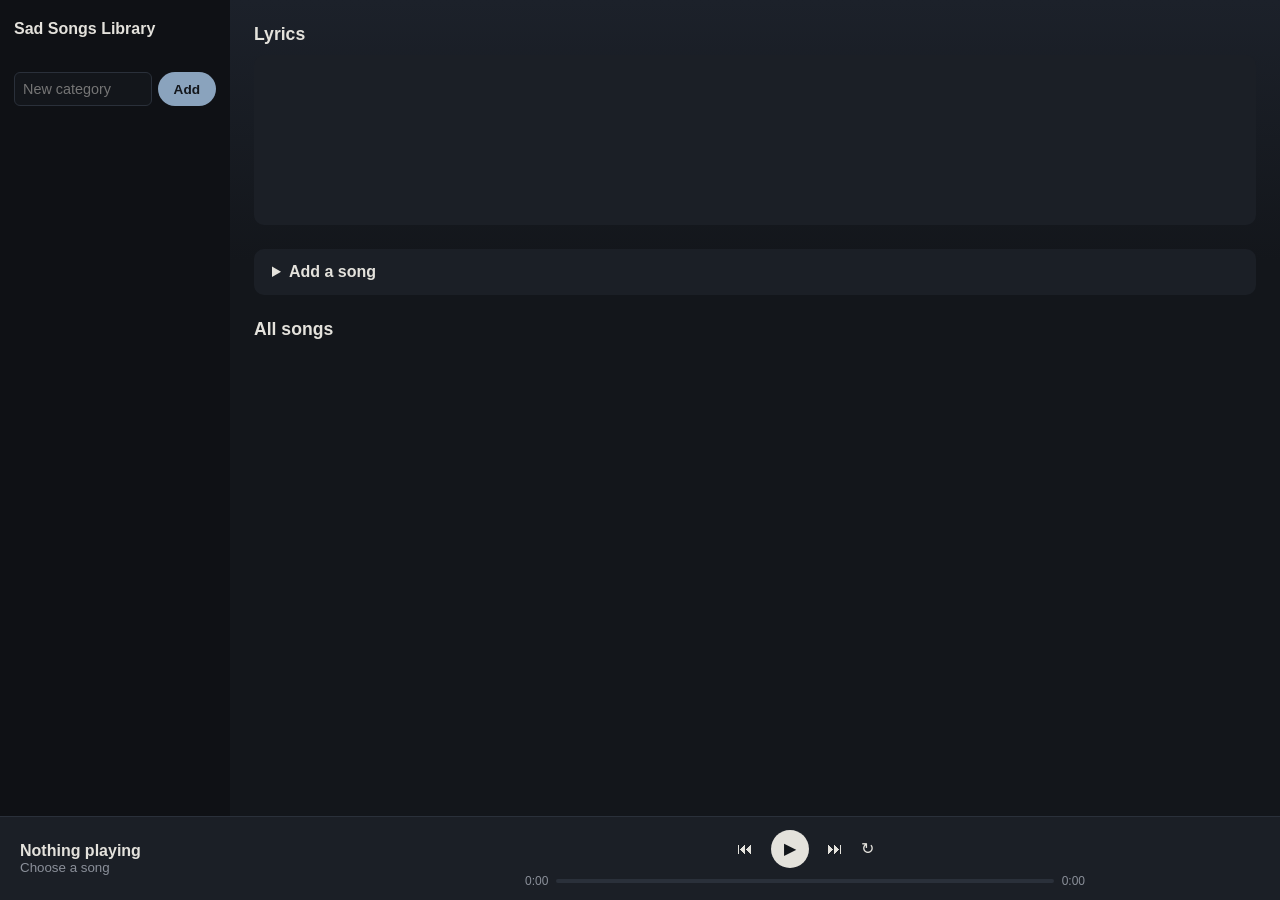
<file: code_spotify.html>
<!DOCTYPE html>
<html lang="en">
<head>
<meta charset="UTF-8">
<meta name="viewport" content="width=device-width, initial-scale=1.0">
<title>Sad Songs Library</title>
<style>
  :root { --bg:#13161b; --card:#1b1f26; --line:#2a303a; --text:#e4e2dc; --muted:#8b909a; --accent:#8aa3bd; }
  * { box-sizing:border-box; margin:0; padding:0; font-family:-apple-system,"Segoe UI",Roboto,Arial,sans-serif; }
  body { background:var(--bg); color:var(--text); height:100vh; display:grid; grid-template-columns:230px 1fr; grid-template-rows:1fr 84px; overflow:hidden; }
  button { cursor:pointer; background:none; border:0; color:inherit; font-size:1rem; }
  input, select, textarea { background:var(--bg); color:var(--text); border:1px solid var(--line); border-radius:6px; padding:8px; font-size:.9rem; }
  .btn { background:var(--accent); color:#13161b; border-radius:20px; padding:8px 16px; font-weight:600; font-size:.85rem; }

  aside { background:#0f1115; padding:20px 14px; display:flex; flex-direction:column; gap:8px; overflow-y:auto; }
  aside h1 { font-size:1rem; margin-bottom:10px; }
  .cat { text-align:left; padding:9px 10px; border-radius:6px; color:var(--muted); font-size:.9rem; }
  .cat:hover, .cat.on { background:var(--card); color:var(--text); }
  #cat-form { display:flex; gap:6px; margin-top:8px; }
  #cat-form input { flex:1; min-width:0; }

  main { padding:24px; overflow-y:auto; display:flex; flex-direction:column; gap:24px; background:linear-gradient(#1c212a,var(--bg) 260px); }
  h2 { font-size:1.1rem; margin-bottom:10px; }
  #lyrics { height:170px; overflow-y:auto; position:relative; text-align:center; background:var(--card); border-radius:10px; padding:16px; }
  #lyrics p { margin:10px 0; color:var(--muted); }
  #lyrics p.on { color:var(--text); font-weight:700; font-size:1.15rem; }
  details { background:var(--card); border-radius:10px; padding:14px 18px; }
  summary { font-weight:600; cursor:pointer; }
  form.add { display:grid; grid-template-columns:repeat(auto-fit,minmax(180px,1fr)); gap:10px; margin-top:12px; }
  form.add label { display:flex; flex-direction:column; gap:4px; font-size:.78rem; color:var(--muted); }
  form.add .wide { grid-column:1/-1; }
  textarea { min-height:80px; resize:vertical; }
  #grid { display:grid; grid-template-columns:repeat(auto-fill,minmax(150px,1fr)); gap:14px; }
  .card { background:var(--card); border-radius:8px; padding:12px; cursor:pointer; position:relative; }
  .card:hover { background:#232832; }
  .card.on { outline:2px solid var(--accent); }
  .cover { aspect-ratio:1; border-radius:6px; background:#262c36; display:flex; align-items:center; justify-content:center; font-size:2rem; margin-bottom:8px; }
  .card b, .card small { display:block; white-space:nowrap; overflow:hidden; text-overflow:ellipsis; }
  .card small { color:var(--muted); margin-top:2px; }
  .del { position:absolute; top:8px; right:8px; display:none; background:#13161bcc; border-radius:50%; width:24px; height:24px; font-size:.8rem; }
  .card:hover .del { display:block; }

  footer { grid-column:1/-1; background:var(--card); border-top:1px solid var(--line); display:flex; align-items:center; gap:20px; padding:0 20px; }
  #now { width:25%; min-width:0; }
  #now b, #now small { display:block; white-space:nowrap; overflow:hidden; text-overflow:ellipsis; }
  #now small { color:var(--muted); }
  #ctrl { flex:1; display:flex; flex-direction:column; align-items:center; gap:6px; }
  #btns { display:flex; gap:18px; align-items:center; }
  #play { background:var(--text); color:#13161b; width:38px; height:38px; border-radius:50%; }
  #loop.on { color:var(--accent); }
  .prog { display:flex; align-items:center; gap:8px; width:100%; max-width:560px; font-size:.75rem; color:var(--muted); }
  #bar { flex:1; height:4px; background:var(--line); border-radius:2px; cursor:pointer; }
  #fill { height:100%; width:0; background:var(--accent); border-radius:2px; }

  @media (max-width:700px) { body { grid-template-columns:1fr; grid-template-rows:auto 1fr 100px; } aside { flex-direction:row; align-items:center; overflow-x:auto; } aside h1 { display:none; } .cat { white-space:nowrap; } #now { display:none; } }
</style>
</head>
<body>
<audio id="audio"></audio>

<aside>
  <h1>Sad Songs Library</h1>
  <div id="cats"></div>
  <form id="cat-form"><input id="cat-in" placeholder="New category" maxlength="30"><button class="btn">Add</button></form>
</aside>

<main>
  <section><h2>Lyrics</h2><div id="lyrics"></div></section>

  <details>
    <summary>Add a song</summary>
    <form class="add" id="song-form">
      <label>Title<input id="f-title" required></label>
      <label>Artist<input id="f-artist" required></label>
      <label>Category<select id="f-cat"></select></label>
      <label>MP3 file<input type="file" id="f-file" accept="audio/*"></label>
      <label>Or MP3 file name in this folder<input id="f-src" placeholder="my-song.mp3"></label>
      <label class="wide">Lyrics (optional). Start a line with [0:12] to sync it.<textarea id="f-lyrics"></textarea></label>
      <div><button class="btn">Save song</button></div>
    </form>
  </details>

  <section><h2 id="list-title">All songs</h2><div id="grid"></div></section>
</main>

<footer>
  <div id="now"><b id="n-title">Nothing playing</b><small id="n-artist">Choose a song</small></div>
  <div id="ctrl">
    <div id="btns">
      <button id="prev" aria-label="Previous">⏮</button>
      <button id="play" aria-label="Play or pause">▶</button>
      <button id="next" aria-label="Next">⏭</button>
      <button id="loop" aria-label="Repeat">↻</button>
    </div>
    <div class="prog"><span id="cur">0:00</span><div id="bar"><div id="fill"></div></div><span id="dur">0:00</span></div>
  </div>
</footer>

<script>
  const $ = id => document.getElementById(id), audio = $('audio'), ALL = 'All songs', KEY = 'sad-songs-v1';
  const defaults = {
    cats: ['Heartbreak', 'OPM Rock', 'Acoustic'],
    songs: [
      ['Let Me Be The One','Jimmy Bondoc','Heartbreak','let-me-be-the-one.mp3'],
      ['Tell Me Where It Hurts','MYMP','Heartbreak',''],
      ['The Day You Said Goodnight','Hale','Heartbreak',''],
      ['Jeepney','Kala','OPM Rock',''],
      ['Stay','Caryl Cabral','Acoustic',''],
      ['Kanlungan','Noel Cabangon','Acoustic',''],
      ['With A Smile','Eraserheads','OPM Rock',''],
      ['Hanggang Kailan','Orange and Lemons','Heartbreak',''],
      ['Superhero','Rocksteddy','OPM Rock',''],
      ['Rainbow','South Border','Acoustic','']
    ].map((s, i) => ({ id: 's' + i, title: s[0], artist: s[1], cat: s[2], src: s[3], lyrics: '' }))
  };
  let db; try { db = JSON.parse(localStorage.getItem(KEY)); } catch (e) {}
  db = db || defaults;
  let active = ALL, current = null, lines = [];
  const files = {};  // MP3s picked this session
  const save = () => { try { localStorage.setItem(KEY, JSON.stringify(db)); } catch (e) {} };
  const shown = () => active === ALL ? db.songs : db.songs.filter(s => s.cat === active);
  const fmt = t => ${Math.floor(t / 60)}:${String(Math.floor(t % 60)).padStart(2, '0')};
  const el = (tag, text, cls) => { const e = document.createElement(tag); e.textContent = text; if (cls) e.className = cls; return e; };

  function render() {
    $('cats').replaceChildren(...[ALL, ...db.cats].map(c => {
      const b = el('button', c, 'cat' + (c === active ? ' on' : ''));
      b.onclick = () => { active = c; render(); };
      return b;
    }));
    $('f-cat').replaceChildren(...db.cats.map(c => el('option', c)));
    if (db.cats.includes(active)) $('f-cat').value = active;
    $('list-title').textContent = active;
    $('grid').replaceChildren(...shown().map(s => {
      const card = el('div', '', 'card' + (s.id === current ? ' on' : ''));
      const del = el('button', '✕', 'del');
      del.onclick = e => { e.stopPropagation(); remove(s); };
      card.append(el('div', '♪', 'cover'), el('b', s.title), el('small', s.artist), del);
      card.onclick = () => play(s.id);
      return card;
    }));
    if (!shown().length) $('grid').textContent = 'No songs here yet. Use “Add a song” above.';
  }

  function showLyrics(s) {
    lines = [];
    $('lyrics').replaceChildren(...(s && s.lyrics.trim()
      ? s.lyrics.split('\n').filter(l => l.trim()).map(l => {
          const m = l.trim().match(/^\[(\d+):(\d{2})\]\s*(.*)$/), p = el('p', m ? m[3] : l.trim());
          lines.push({ t: m ? +m[1] * 60 + +m[2] : null, p });
          return p;
        })
      : [el('p', s ? 'No lyrics saved for this song.' : 'Play a song to see its lyrics.')]));
  }

  function play(id) {
    const s = db.songs.find(x => x.id === id); if (!s) return;
    current = id;
    $('n-title').textContent = s.title; $('n-artist').textContent = s.artist;
    showLyrics(s); render();
    const src = files[id] || s.src;
    if (!src) { audio.removeAttribute('src'); $('play').textContent = '▶'; return alert('No MP3 for this song yet. Add one by re-adding the song with a file or file name.'); }
    audio.src = src;
    audio.play().then(() => $('play').textContent = '⏸').catch(() => alert('Could not play "' + src + '". Check the file name and folder.'));
  }

  function step(d) {
    const list = shown(); if (!list.length) return;
    const i = list.findIndex(s => s.id === current);
    play(list[(i + d + list.length) % list.length].id);
  }

  function remove(s) {
    if (!confirm('Remove "' + s.title + '"?')) return;
    db.songs = db.songs.filter(x => x !== s); save();
    if (current === s.id) { audio.pause(); audio.removeAttribute('src'); current = null; showLyrics(null); $('n-title').textContent = 'Nothing playing'; $('n-artist').textContent = 'Choose a song'; $('play').textContent = '▶'; }
    render();
  }

  $('play').onclick = () => {
    if (!current) return shown().length && play(shown()[0].id);
    if (!audio.src) return play(current);
    if (audio.paused) { audio.play(); $('play').textContent = '⏸'; } else { audio.pause(); $('play').textContent = '▶'; }
  };
  $('next').onclick = () => step(1);
  $('prev').onclick = () => step(-1);
  $('loop').onclick = e => { audio.loop = !audio.loop; e.c4r ,-gurrentTarget.classList.toggle('on', audio.loop); };
  $('bar').onclick = e => { const r = $('bar').getBoundingClientRect(); if (audio.duration) audio.currentTime = (e.clientX - r.left) / r.width * audio.duration; };
  audio.ontimeupdate = () => {
    if (!audio.duration) return;
    $('fill').style.width = audio.currentTime / audio.duration * 100 + '%';
    $('cur').textContent = fmt(audio.currentTime); $('dur').textContent = fmt(audio.duration);
    let idx = -1; lines.forEach((l, i) => { if (l.t !== null && audio.currentTime >= l.t) idx = i; });
    lines.forEach((l, i) => l.p.classList.toggle('on', i === idx));
    if (idx >= 0) { const box = $('lyrics'), p = lines[idx].p; box.scrollTo({ top: p.offsetTop - box.clientHeight / 2 + p.clientHeight / 2, behavior: 'smooth' }); }
  };
  audio.onended = () => { if (!audio.loop) step(1); };

  $('cat-form').onsubmit = e => {
    e.preventDefault();
    const name = $('cat-in').value.trim();
    if (!name || [ALL, ...db.cats].some(c => c.toLowerCase() ===\ name.toLowerCase())) return;
    db.cats.push(name); save(); active = name; $('cat-in').value = ''; render();
  };

  $('song-form').onsubmit = e => {
    e.preventDefault();
    const s = { id: 's' + Date.now(), title: $('f-title').value.trim(), artist: $('f-artist').value.trim(), cat: $('f-cat').value, src: $('f-src').value.trim(), lyrics: $('f-lyrics').value };
    const f = $('f-file').files[0]; if (f) files[s.id] = URL.createObjectURL(f);
    db.songs.push(s); save(); active = s.cat; e.target.reset(); render();
  };

  render(); showLyrics(null);
</script>
</body>
</html>
</file>
